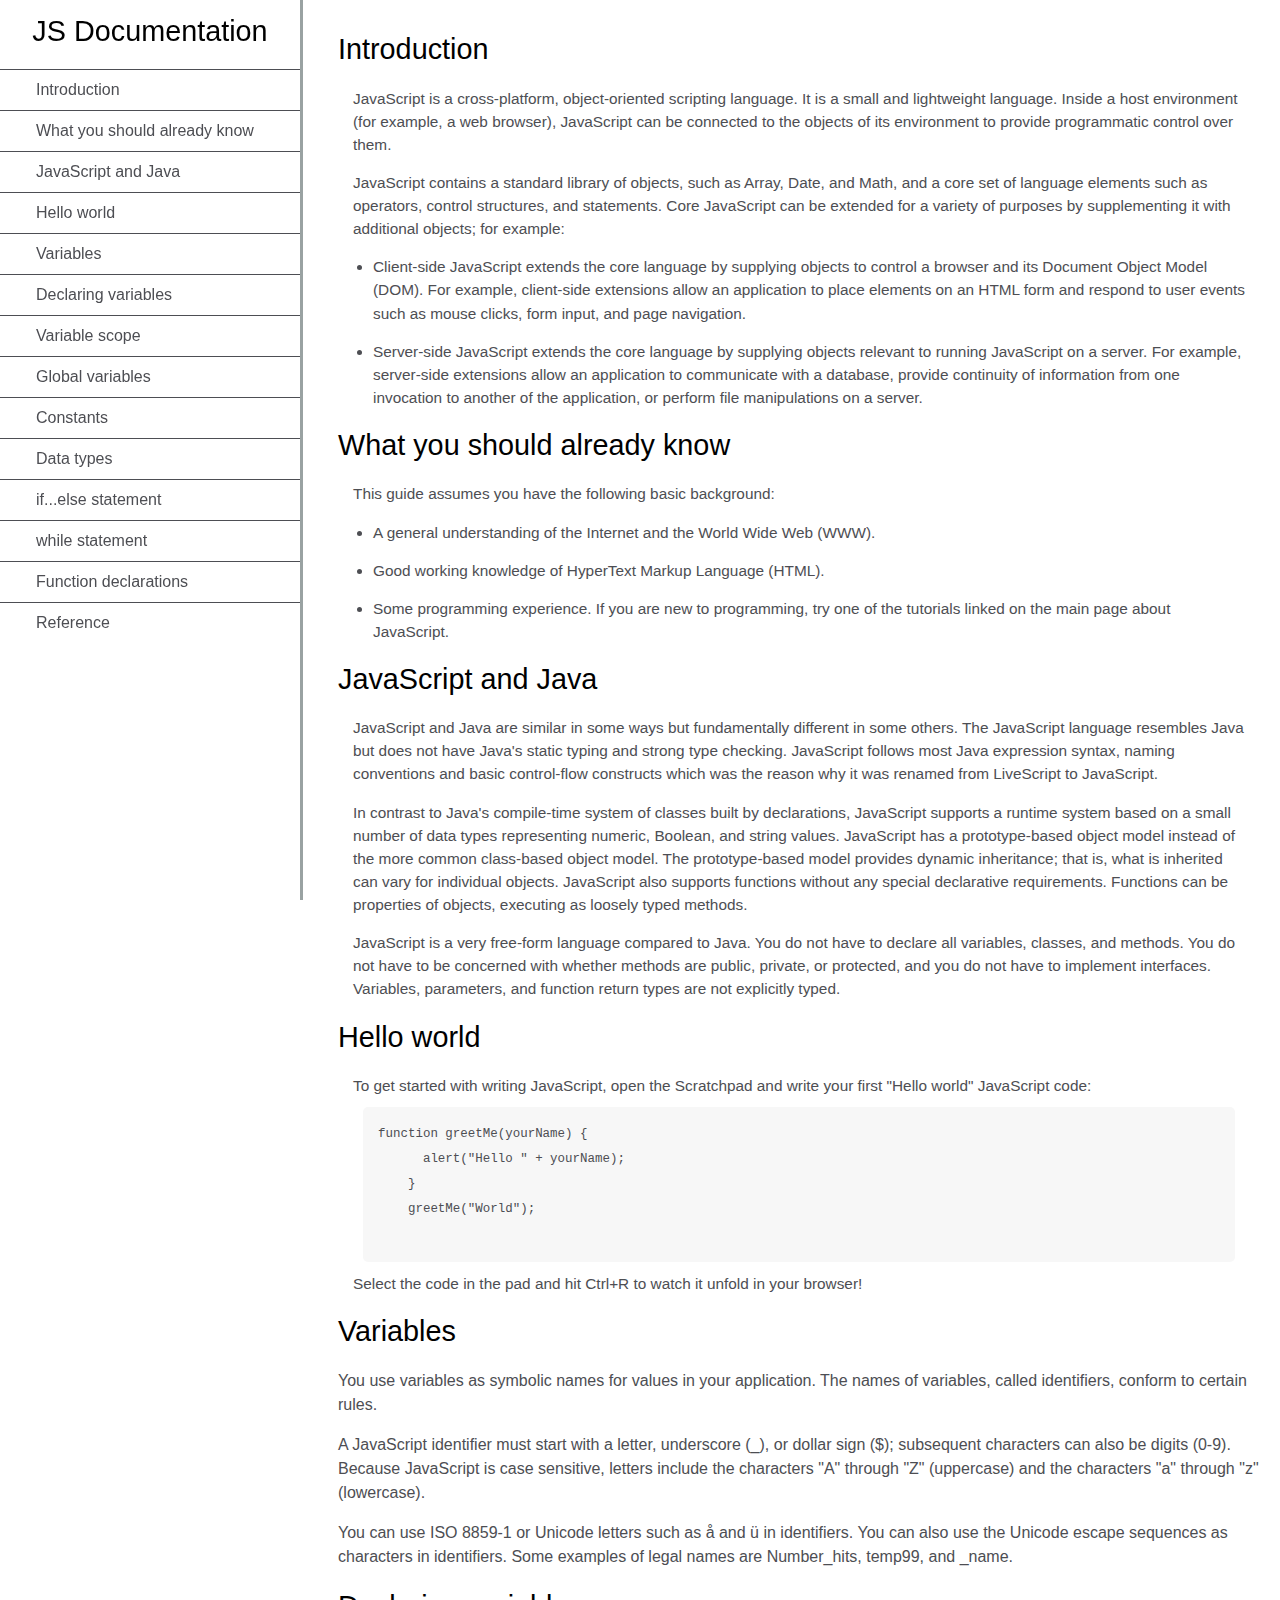
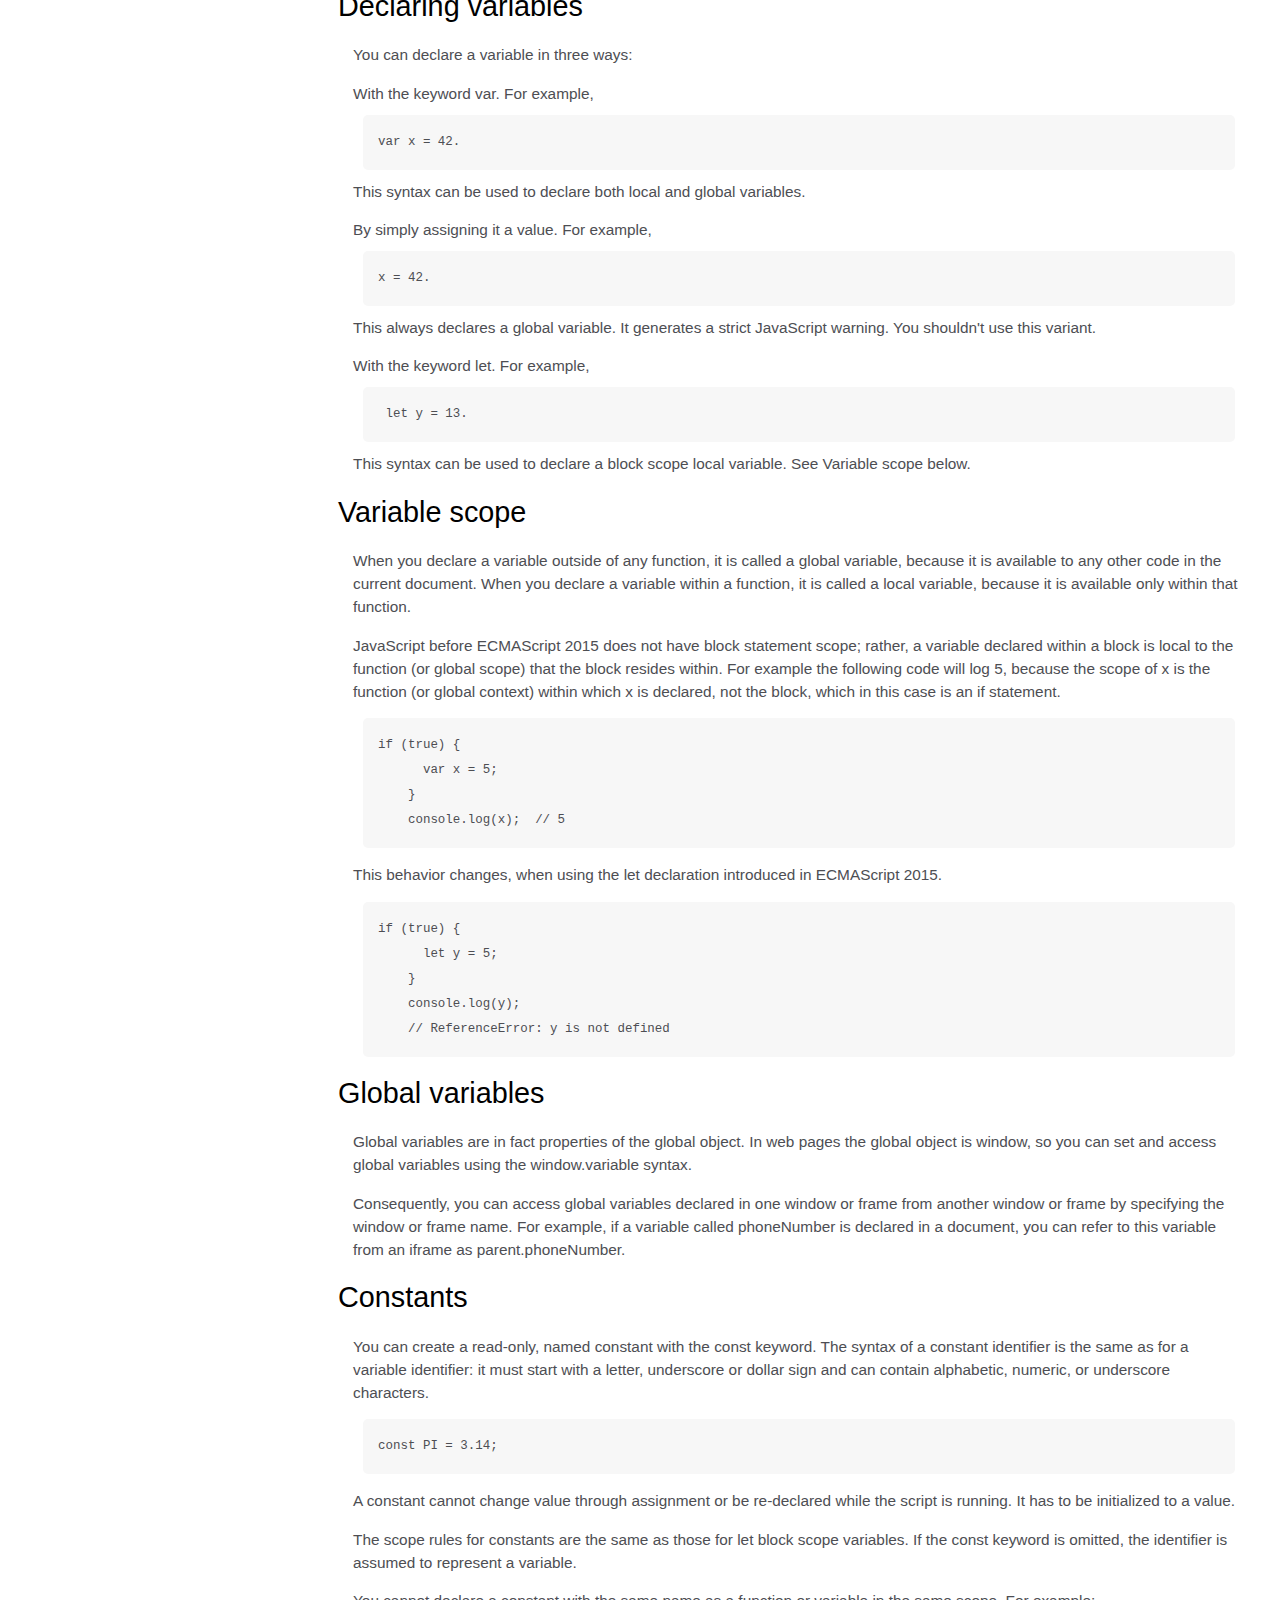
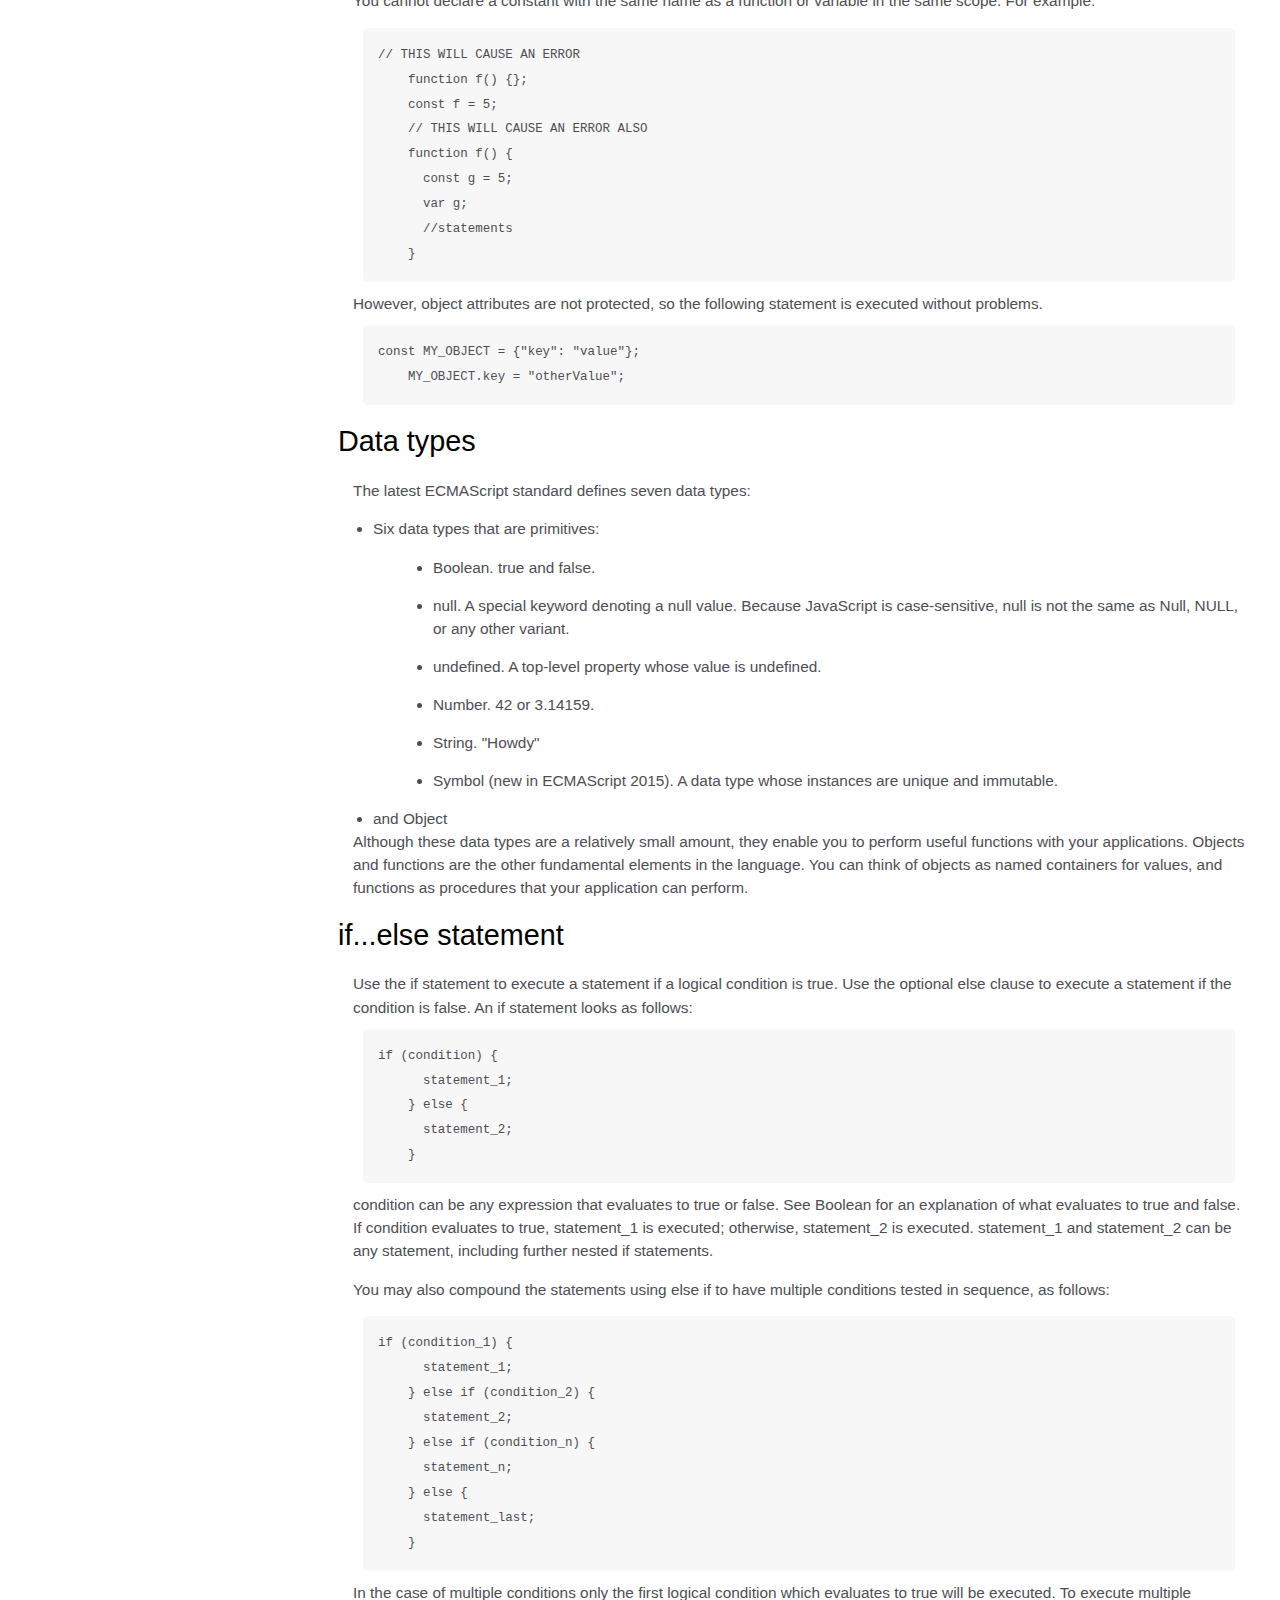
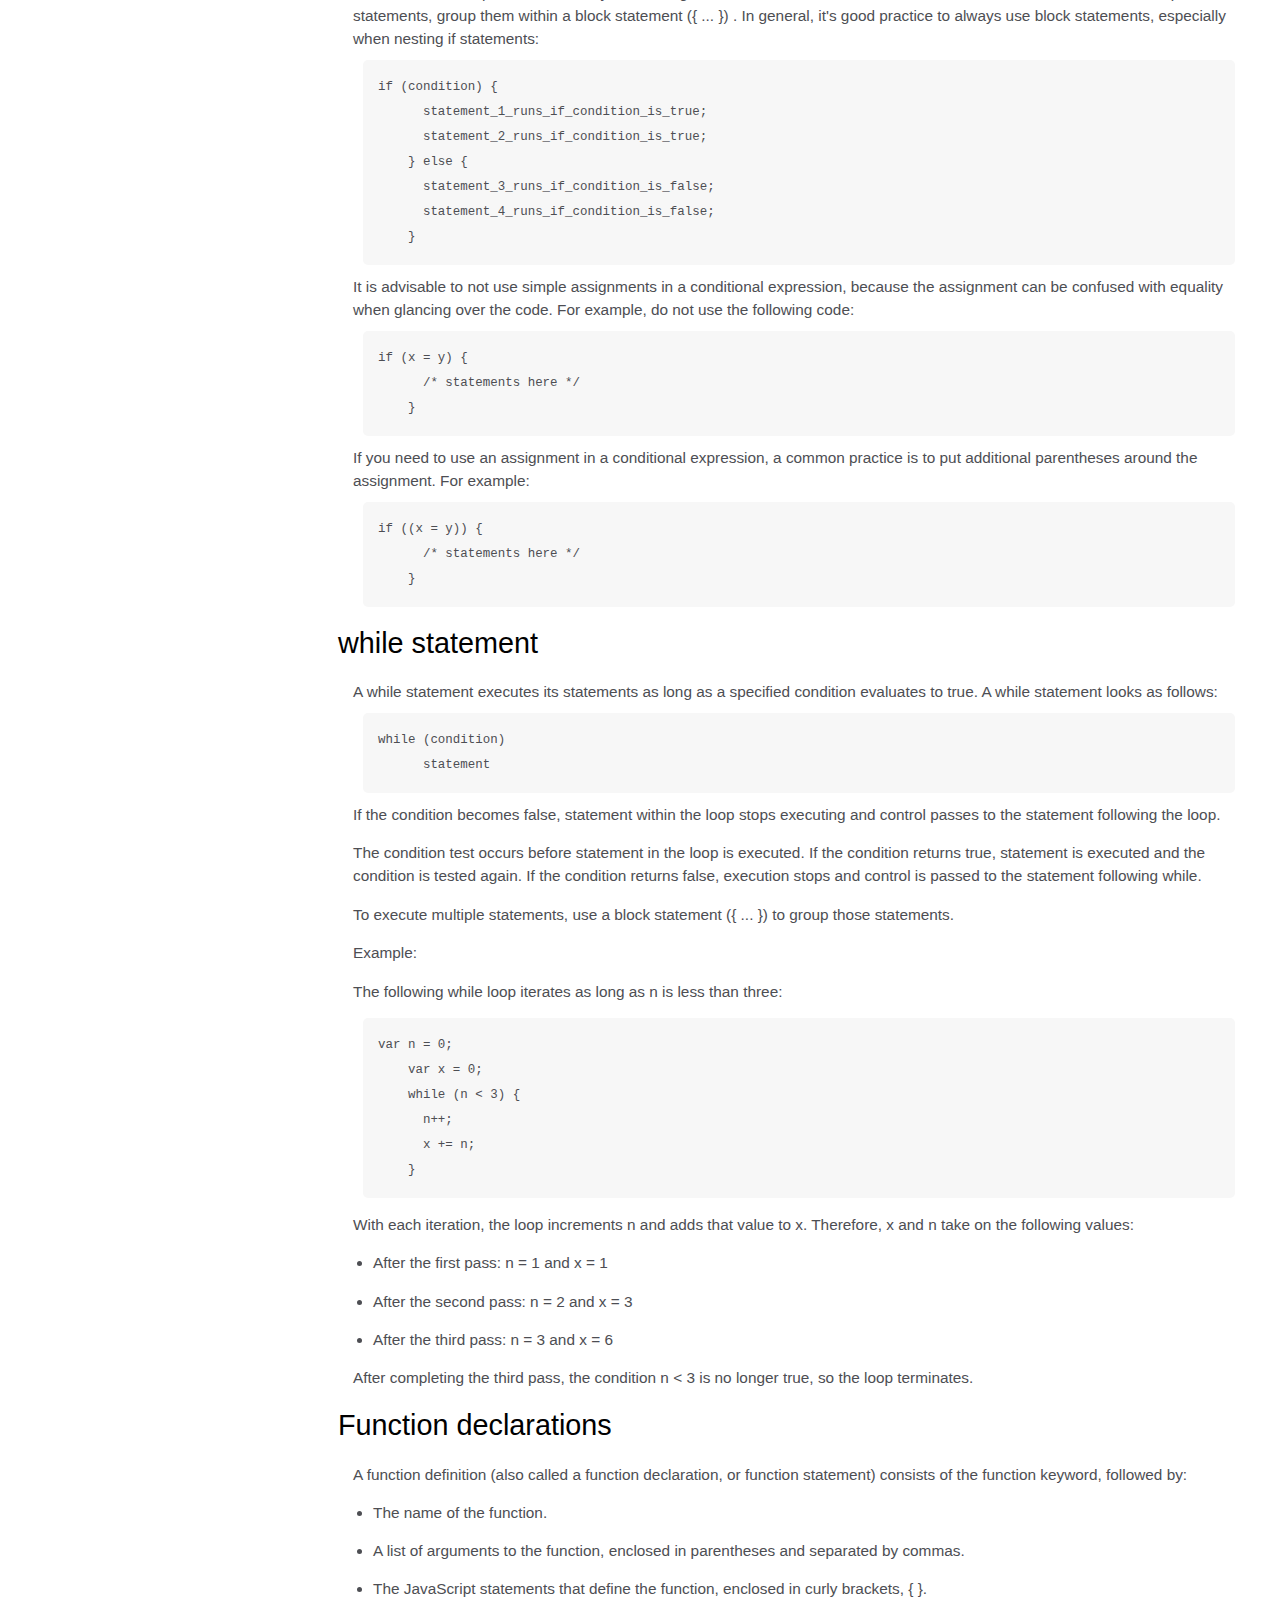
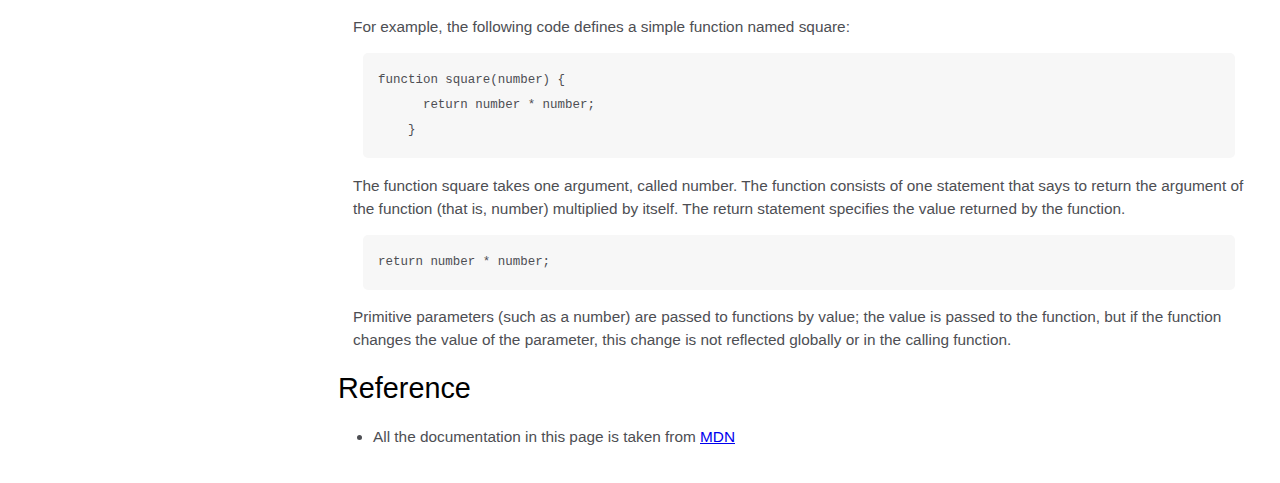
<file: index.html>
<!DOCTYPE html>
<html lang="en" dir="ltr">
  <head>
    <meta charset="utf-8">
    <title></title>
    <link rel="stylesheet" href="./css/master.css">
  </head>
  <body>
    <nav id="navbar">
      <header>JS Documentation</header>
      <ul>
        <a class="nav-link" href="#Introduction" rel="internal"><li>Introduction</li></a>
        <a class="nav-link" href="#What_you_should_already_know" rel="internal"><li>What you should already know</li></a>
        <a class="nav-link" href="#JavaScript_and_Java" rel="internal"><li>JavaScript and Java</li></a>
        <a class="nav-link" href="#Hello_world" rel="internal"><li>Hello world</li></a>
        <a class="nav-link" href="#Variables" rel="internal"><li>Variables</li></a>
        <a class="nav-link" href="#Declaring_variables" rel="internal"><li>Declaring variables</li></a>
        <a class="nav-link" href="#Variable_scope" rel="internal"><li>Variable scope</li></a>
        <a class="nav-link" href="#Global_variables" rel="internal"><li>Global variables</li></a>
        <a class="nav-link" href="#Constants" rel="internal"><li>Constants</li></a>
        <a class="nav-link" href="#Data_types" rel="internal"><li>Data types</li></a>
        <a class="nav-link" href="#if...else_statement" rel="internal"><li>if...else statement</li></a>
        <a class="nav-link" href="#while_statement" rel="internal"><li>while statement</li></a>
        <a class="nav-link" href="#Function_declarations" rel="internal"><li>Function declarations</li></a>
        <a class="nav-link" href="#Reference" rel="internal"><li>Reference</li></a>
      </ul>
    </nav>
    <main id="main-doc">
      <section class="main-section" id="Introduction">
        <header>Introduction</header>
        <article>
          <p>JavaScript is a cross-platform, object-oriented scripting language. It is a small and lightweight language. Inside a host environment (for example, a web browser), JavaScript can be connected to the objects of its environment to provide programmatic control over them.</p>

    <p>JavaScript contains a standard library of objects, such as Array, Date, and Math, and a core set of language elements such as operators, control structures, and statements. Core JavaScript can be extended for a variety of purposes by supplementing it with additional objects; for example:</p>

    <li>Client-side JavaScript extends the core language by supplying objects to control a browser and its Document Object Model (DOM). For example, client-side extensions allow an application to place elements on an HTML form and respond to user events such as mouse clicks, form input, and page navigation.</li>
    <li>Server-side JavaScript extends the core language by supplying objects relevant to running JavaScript on a server. For example, server-side extensions allow an application to communicate with a database, provide continuity of information from one invocation to another of the application, or perform file manipulations on a server.</li>
          </artice>
        </section>
      <section class="main-section" id="What_you_should_already_know">
        <header>What you should already know</header>
        <article>
          <p>This guide assumes you have the following basic background:</p>

          <li>A general understanding of the Internet and the World Wide Web (WWW).</li>
          <li>Good working knowledge of HyperText Markup Language (HTML).</li>
    <li>Some programming experience. If you are new to programming, try one of the tutorials linked on the main page about JavaScript.</li>
          </artice>
        </section>
      <section class="main-section" id="JavaScript_and_Java">
        <header>JavaScript and Java</header>
        <article>
        <p>JavaScript and Java are similar in some ways but fundamentally different in some others. The JavaScript language resembles Java but does not have Java's static typing and strong type checking. JavaScript follows most Java expression syntax, naming conventions and basic control-flow constructs which was the reason why it was renamed from LiveScript to JavaScript.</p>

    <p>In contrast to Java's compile-time system of classes built by declarations, JavaScript supports a runtime system based on a small number of data types representing numeric, Boolean, and string values. JavaScript has a prototype-based object model instead of the more common class-based object model. The prototype-based model provides dynamic inheritance; that is, what is inherited can vary for individual objects. JavaScript also supports functions without any special declarative requirements. Functions can be properties of objects, executing as loosely typed methods.</p>
    <p>JavaScript is a very free-form language compared to Java. You do not have to declare all variables, classes, and methods. You do not have to be concerned with whether methods are public, private, or protected, and you do not have to implement interfaces. Variables, parameters, and function return types are not explicitly typed.</p>
        </article>
        </section>
      <section class="main-section" id="Hello_world">
        <header>Hello world</header>
        <article>
    To get started with writing JavaScript, open the Scratchpad and write your first "Hello world" JavaScript code:
    <code>function greetMe(yourName) {
      alert("Hello " + yourName);
    }
    greetMe("World");
    </code>

    Select the code in the pad and hit Ctrl+R to watch it unfold in your browser!
        </article>
        </section>
      <section class="main-section" id="Variables">
        <header>Variables</header>
        <p>
    You use variables as symbolic names for values in your application. The names of variables, called identifiers, conform to certain rules.
        </p>
        <p>
    A JavaScript identifier must start with a letter, underscore (_), or dollar sign ($); subsequent characters can also be digits (0-9). Because JavaScript is case sensitive, letters include the characters "A" through "Z" (uppercase) and the characters "a" through "z" (lowercase).
        </p>
        <p>
    You can use ISO 8859-1 or Unicode letters such as å and ü in identifiers. You can also use the Unicode escape sequences as characters in identifiers.

    Some examples of legal names are Number_hits, temp99, and _name.
        </p>

        </section>
      <section class="main-section" id="Declaring_variables">
        <header>Declaring variables</header>
        <article>
    You can declare a variable in three ways:
          <p>
          With the keyword var. For example, <code>var x = 42.</code> This syntax can be used to declare both local and global variables.
          </p>
          <p>
            By simply assigning it a value. For example, <code>x = 42.</code> This always declares a global variable. It generates a strict JavaScript warning. You shouldn't use this variant.
          </p>
          <p>
            With the keyword let. For example,<code> let y = 13.</code> This syntax can be used to declare a block scope local variable. See Variable scope below.
          </p>
        </article>
        </section>
      <section class="main-section" id="Variable_scope">
        <header>Variable scope</header>
        <article>
         <p> When you declare a variable outside of any function, it is called a global variable, because it is available to any other code in the current document. When you declare a variable within a function, it is called a local variable, because it is available only within that function.</p>

    <p>JavaScript before ECMAScript 2015 does not have block statement scope; rather, a variable declared within a block is local to the function (or global scope) that the block resides within. For example the following code will log 5, because the scope of x is the function (or global context) within which x is declared, not the block, which in this case is an if statement.</p>
    <code>if (true) {
      var x = 5;
    }
    console.log(x);  // 5</code>
          <p>This behavior changes, when using the let declaration introduced in ECMAScript 2015.</p>

    <code>if (true) {
      let y = 5;
    }
    console.log(y);
    // ReferenceError: y is not defined</code>
        </article>
        </section>
      <section class="main-section" id="Global_variables">
        <header>Global variables</header>
        <article>
    <p>Global variables are in fact properties of the global object. In web pages the global object is window, so you can set and access global variables using the window.variable syntax.</p>

    <p>Consequently, you can access global variables declared in one window or frame from another window or frame by specifying the window or frame name. For example, if a variable called phoneNumber is declared in a document, you can refer to this variable from an iframe as parent.phoneNumber.</p>
        </article>
        </section>
      <section class="main-section" id="Constants">
        <header>Constants</header>
        <article>
    <p>You can create a read-only, named constant with the const keyword. The syntax of a constant identifier is the same as for a variable identifier: it must start with a letter, underscore or dollar sign and can contain alphabetic, numeric, or underscore characters.</p>

          <code>const PI = 3.14;</code>
    <p>A constant cannot change value through assignment or be re-declared while the script is running. It has to be initialized to a value.</p>

    <p>The scope rules for constants are the same as those for let block scope variables. If the const keyword is omitted, the identifier is assumed to represent a variable.</p>

    <p>You cannot declare a constant with the same name as a function or variable in the same scope. For example:</p>

    <code>// THIS WILL CAUSE AN ERROR
    function f() {};
    const f = 5;
    // THIS WILL CAUSE AN ERROR ALSO
    function f() {
      const g = 5;
      var g;
      //statements
    }</code>
    However, object attributes are not protected, so the following statement is executed without problems.
    <code>const MY_OBJECT = {"key": "value"};
    MY_OBJECT.key = "otherValue";</code>
        </article>
        </section>
      <section class="main-section" id="Data_types">
        <header>Data types</header>
        <article>
          <p>The latest ECMAScript standard defines seven data types:</p>
          <li><p>Six data types that are primitives:</p>
    <ul>
      <li>Boolean. true and false.</li>
    <li>null. A special keyword denoting a null value. Because JavaScript is case-sensitive, null is not the same as Null, NULL, or any other variant.</li>
      <li>undefined. A top-level property whose value is undefined.</li>
    <li>Number. 42 or 3.14159.</li>
      <li>String. "Howdy"</li>
            <li>Symbol (new in ECMAScript 2015). A data type whose instances are unique and immutable.</li></ul>
          <li>and Object</li>
    Although these data types are a relatively small amount, they enable you to perform useful functions with your applications. Objects and functions are the other fundamental elements in the language. You can think of objects as named containers for values, and functions as procedures that your application can perform.
        </article>
        </section>
      <section class="main-section" id="if...else_statement">
        <header>if...else statement</header>
        <article>
    Use the if statement to execute a statement if a logical condition is true. Use the optional else clause to execute a statement if the condition is false. An if statement looks as follows:

    <code>if (condition) {
      statement_1;
    } else {
      statement_2;
    }</code>
    condition can be any expression that evaluates to true or false. See Boolean for an explanation of what evaluates to true and false. If condition evaluates to true, statement_1 is executed; otherwise, statement_2 is executed. statement_1 and statement_2 can be any statement, including further nested if statements.
    <p>
    You may also compound the statements using else if to have multiple conditions tested in sequence, as follows:
          </p>
    <code>if (condition_1) {
      statement_1;
    } else if (condition_2) {
      statement_2;
    } else if (condition_n) {
      statement_n;
    } else {
      statement_last;
    } </code>
    In the case of multiple conditions only the first logical condition which evaluates to true will be executed. To execute multiple statements, group them within a block statement ({ ... }) . In general, it's good practice to always use block statements, especially when nesting if statements:

    <code>if (condition) {
      statement_1_runs_if_condition_is_true;
      statement_2_runs_if_condition_is_true;
    } else {
      statement_3_runs_if_condition_is_false;
      statement_4_runs_if_condition_is_false;
    }</code>
    It is advisable to not use simple assignments in a conditional expression, because the assignment can be confused with equality when glancing over the code. For example, do not use the following code:
    <code>if (x = y) {
      /* statements here */
    }</code>
    If you need to use an assignment in a conditional expression, a common practice is to put additional parentheses around the assignment. For example:

    <code>if ((x = y)) {
      /* statements here */
    }</code>
        </article>
        </section>
      <section class="main-section" id="while_statement">
        <header>while statement</header>
        <article>
    A while statement executes its statements as long as a specified condition evaluates to true. A while statement looks as follows:

    <code>while (condition)
      statement</code>
    If the condition becomes false, statement within the loop stops executing and control passes to the statement following the loop.

    <p>The condition test occurs before statement in the loop is executed. If the condition returns true, statement is executed and the condition is tested again. If the condition returns false, execution stops and control is passed to the statement following while.</p>

          <p>To execute multiple statements, use a block statement ({ ... }) to group those statements.</p>

    Example:

          <p>The following while loop iterates as long as n is less than three:</p>

    <code>var n = 0;
    var x = 0;
    while (n < 3) {
      n++;
      x += n;
    }</code>
    <p>With each iteration, the loop increments n and adds that value to x. Therefore, x and n take on the following values:</p>

    <li>After the first pass: n = 1 and x = 1</li>
    <li>After the second pass: n = 2 and x = 3</li>
    <li>After the third pass: n = 3 and x = 6</li>
     <p>After completing the third pass, the condition n &lt 3 is no longer true, so the loop terminates.</p>
        </article>
        </section>
      <section class="main-section" id="Function_declarations">
        <header>Function declarations</header>
        <article>
    A function definition (also called a function declaration, or function statement) consists of the function keyword, followed by:

          <li>The name of the function.</li>
          <li>A list of arguments to the function, enclosed in parentheses and separated by commas.</li>
          <li>The JavaScript statements that define the function, enclosed in curly brackets, { }.</li>
          <p>For example, the following code defines a simple function named square:</P>

    <code>function square(number) {
      return number * number;
    }</code>
    <p>The function square takes one argument, called number. The function consists of one statement that says to return the argument of the function (that is, number) multiplied by itself. The return statement specifies the value returned by the function.
        </p>
        <code>return number * number;</code>
    <p>Primitive parameters (such as a number) are passed to functions by value; the value is passed to the function, but if the function changes the value of the parameter, this change is not reflected globally or in the calling function.</p>
        </article>
        </section>
      <section class="main-section" id="Reference">
        <header>Reference</header>
        <article>
          <li>All the documentation in this page is taken from <a href="https://developer.mozilla.org/en-US/docs/Web/JavaScript/Guide" target="_blank">MDN</a>
        </article>
        </section>
    </main>

  </body>
</html>
</file>
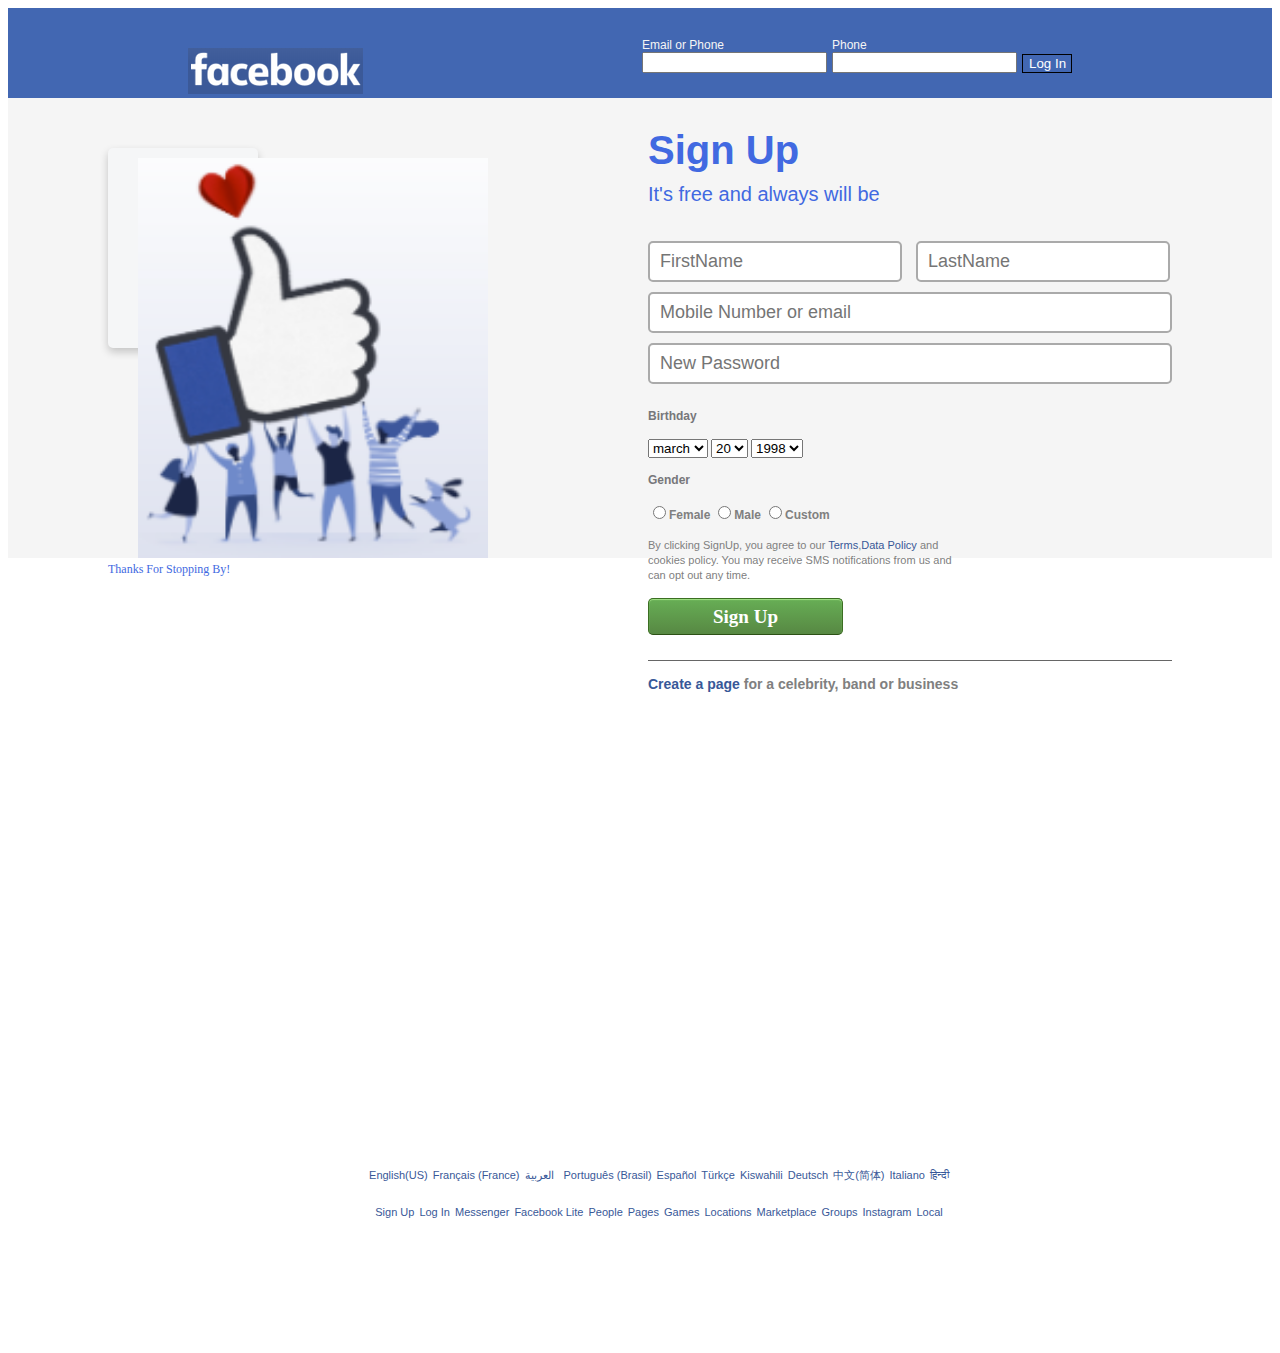
<file: week1_optional/facebook/index.html>
<!DOCTYPE html>
<html>
    <head>
        <link rel="stylesheet" href="index.css"/>
    </head>

    <body>
        <div class="maincontainer">
           <nav class="top-nav">
                <div class="credentials">
                     <div class="email">
                        <label>Email or Phone</label><br>
                        <input type="text"/>
                     </div>
                    
                     <div class="phone">
                       <label>Phone</label><br>
                       <input type="text">
                      </div>

                      <div class="loginbutton">
                      <input id="login" type="submit" value="Log In"/>
                      </div>

                </div>
                    
                    
                    

                <div class="logo">
                    <img src="logo.png" alt="Facebook"/>
                </div>

                </nav>

                <div class="logins">
                   
                   <div class="block">
                      <img width="350" height="400" src="ff1.jpg"/>
                    </div>
                    <div>Thanks For Stopping By!</div>
            </div>
               
           
        <div class="form">
            <header style="font-size: 40px">Sign Up</header>
            <p style="font-size: 20px;margin-top:10px;">It's free and always will be</p>
                <br>
                    
            <div class="account">
                <form>
                    <div class="names">
                        <input id="firstname"  class="inputfield" type="text" placeholder="FirstName"/>
                        <input id="lastname" type="text" placeholder="LastName"/>      
                    </div>
                        <input type="text" placeholder="Mobile Number or email"/>  
                        <input type="text" placeholder="New Password"/>  <br>

                        <label>Birthday</label><br>
                        <br>
                        <select name="month" style="align-items: center;">
                            <option value="Dec">Dec</option>
                            <option value="Jan">Jan</option>
                            <option value="Feb">Feb</option>
                            <option value="march" selected>march</option>
                            </select>      
                        <select name="day">
                            <option value="17">17</option>
                            <option value="18">18</option>
                            <option value="19">19</option>
                            <option value="20" selected>20</option>
                        </select>
                        <select name="year">
                            <option value="1995">1995</option>
                            <option value="1996">1996</option>
                            <option value="1997">1997</option>
                            <option value="1998" selected>1998</option>
                        </select>  <br>
                        <br>
                        <label>Gender</label>
                        <br>
                        <br>
                        <div class="gender">
                        <input type="radio" name="gender" value="Female"><label style="color:gray">Female</label></input>
                        
                        <input type="radio" name="gender" value="Male"><label style="color:gray">Male</label></input>
                        <input type="radio" name="gender" value="Custom"><label style="color:gray">Custom</label></input>
                        </div>
                        <br>
                        <span style="color: gray; font-size: 11px;" class="clickingsignup">By clicking SignUp, you agree to our <a href="#">Terms</a>,<a href="#">Data Policy</a> and </span><br>
                        <span style="color: gray; font-size: 11px;" class="clickingsignup">cookies policy. You may receive SMS notifications from us and</span><br>
                        <span style="color: gray; font-size: 11px;" class="clickingsignup">can opt out any time.</span>
                        <br>
                        <br>
                        <button id="signup">Sign Up</button>
                        <br>
                       </form>
                       </div>
                       <br>
                        
                       <div class="aftersignup">
                       <span  style="font-weight: bold; font-size: 14px;"><a href="#">Create a page</a> <span style="color: gray; font-size: 14px;">for a celebrity, band or business</span></span>
                       </div>
                </div>
                

        </div>

        <footer class="foot">
            <div class="langs">
            <ul >
                    <li><a href="#">English(US)</a></li>
                <li><a href="#">Français (France)</a></li>
                <li><a href="#">العربية</a></li>
                <li></li>
                <li><a href="#">Português (Brasil)</a></li>
                <li><a href="#">Español</a></li>
                <li><a href="#">Türkçe</a></li>
                <li><a href="#">Kiswahili</a></li>
                <li><a href="#">Deutsch</a></li>
                <li><a href="#">中文(简体)</a></li>
                <li><a href="#">Italiano</a></li>
                <li><a href="#">हिन्दी</a></li>
                
                </ul>
                </div>
                <div class="signups"> 
                    <ul>
                            <li><a href="#" title="Sign Up for Facebook">Sign Up</a></li>
                            <li><a href="#" title="Log into Facebook">Log In</a></li>
                            <li><a href="#" title="Check out Messenger.">Messenger</a></li>
                            <li><a href="#" title="Facebook Lite for Android.">Facebook Lite</a></li>
                            <li><a href="#" title="Browse our people directory.">People</a></li>
                            <li><a href="#" title="Browse our pages directory.">Pages</a></li>
                            <li><a href="#" title="Check out Facebook games.">Games</a></li>
                            <li><a href="#" title="Browse our places directory.">Locations</a></li>
                            <li><a href="#" title="Browse our marketplace product directory.">Marketplace</a></li>
                            <li><a href="#" title="Browse our Groups directory.">Groups</a></li>
                            <li><a href="#" title="Check out Instagram" target="_blank" rel="noopener nofollow" data-lynx-mode="asynclazy">Instagram</a></li>
                            <li><a href="#" title="Browse our Local Lists directory.">Local</a></li>
                        </ul>
                    </div>
        </footer>
    </body>
</html>
</file>
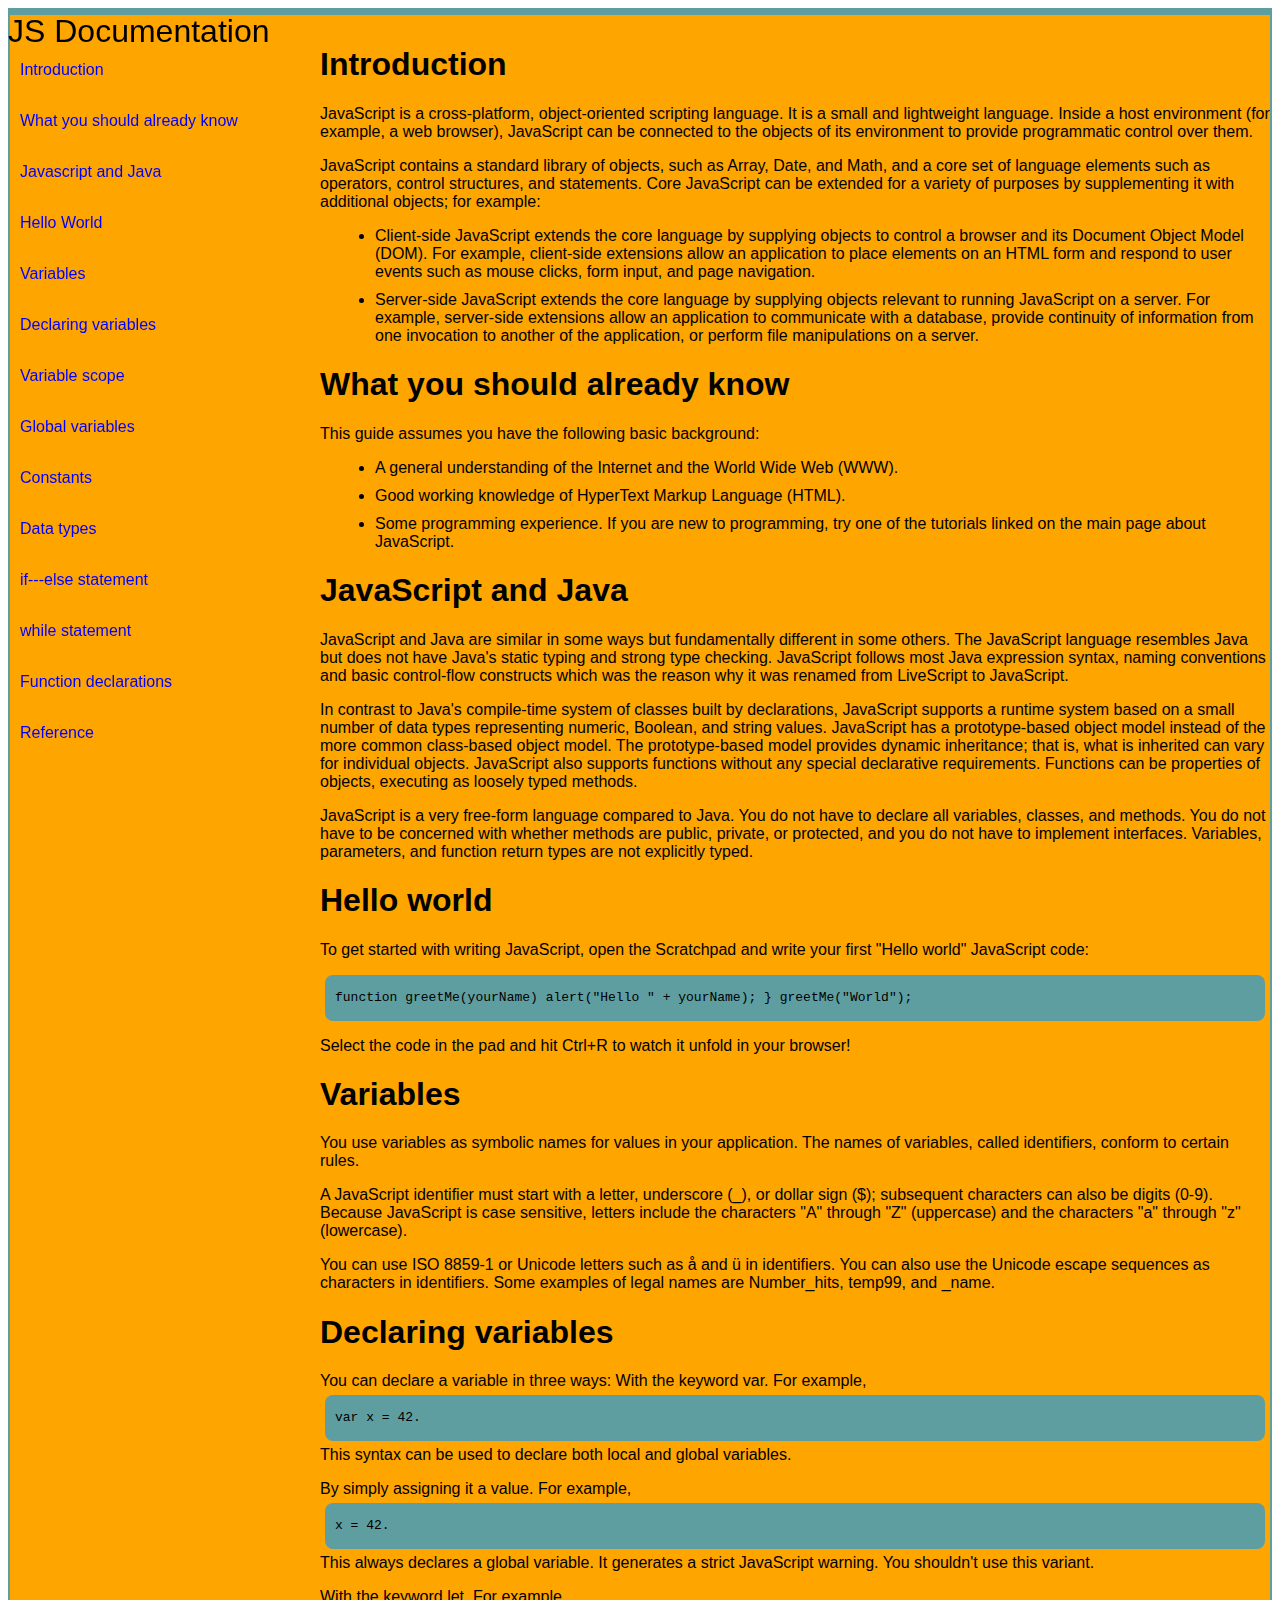
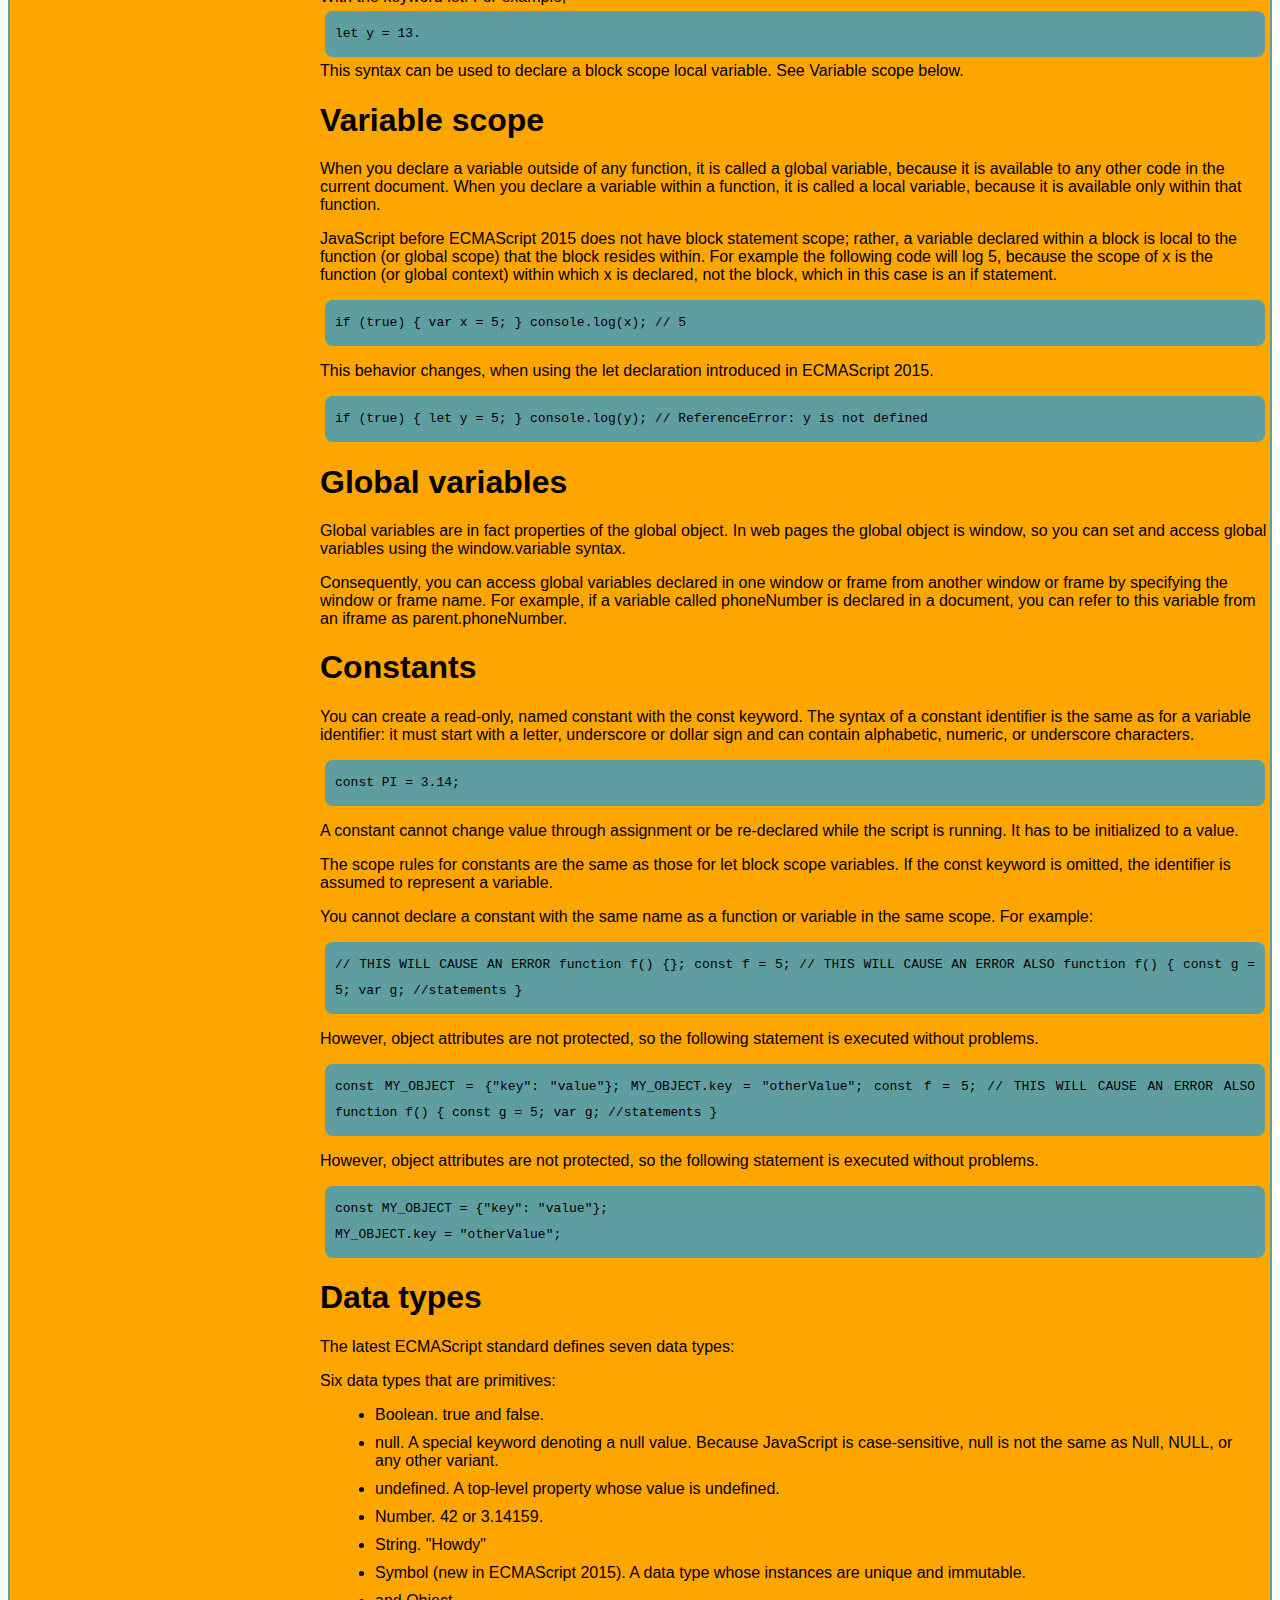
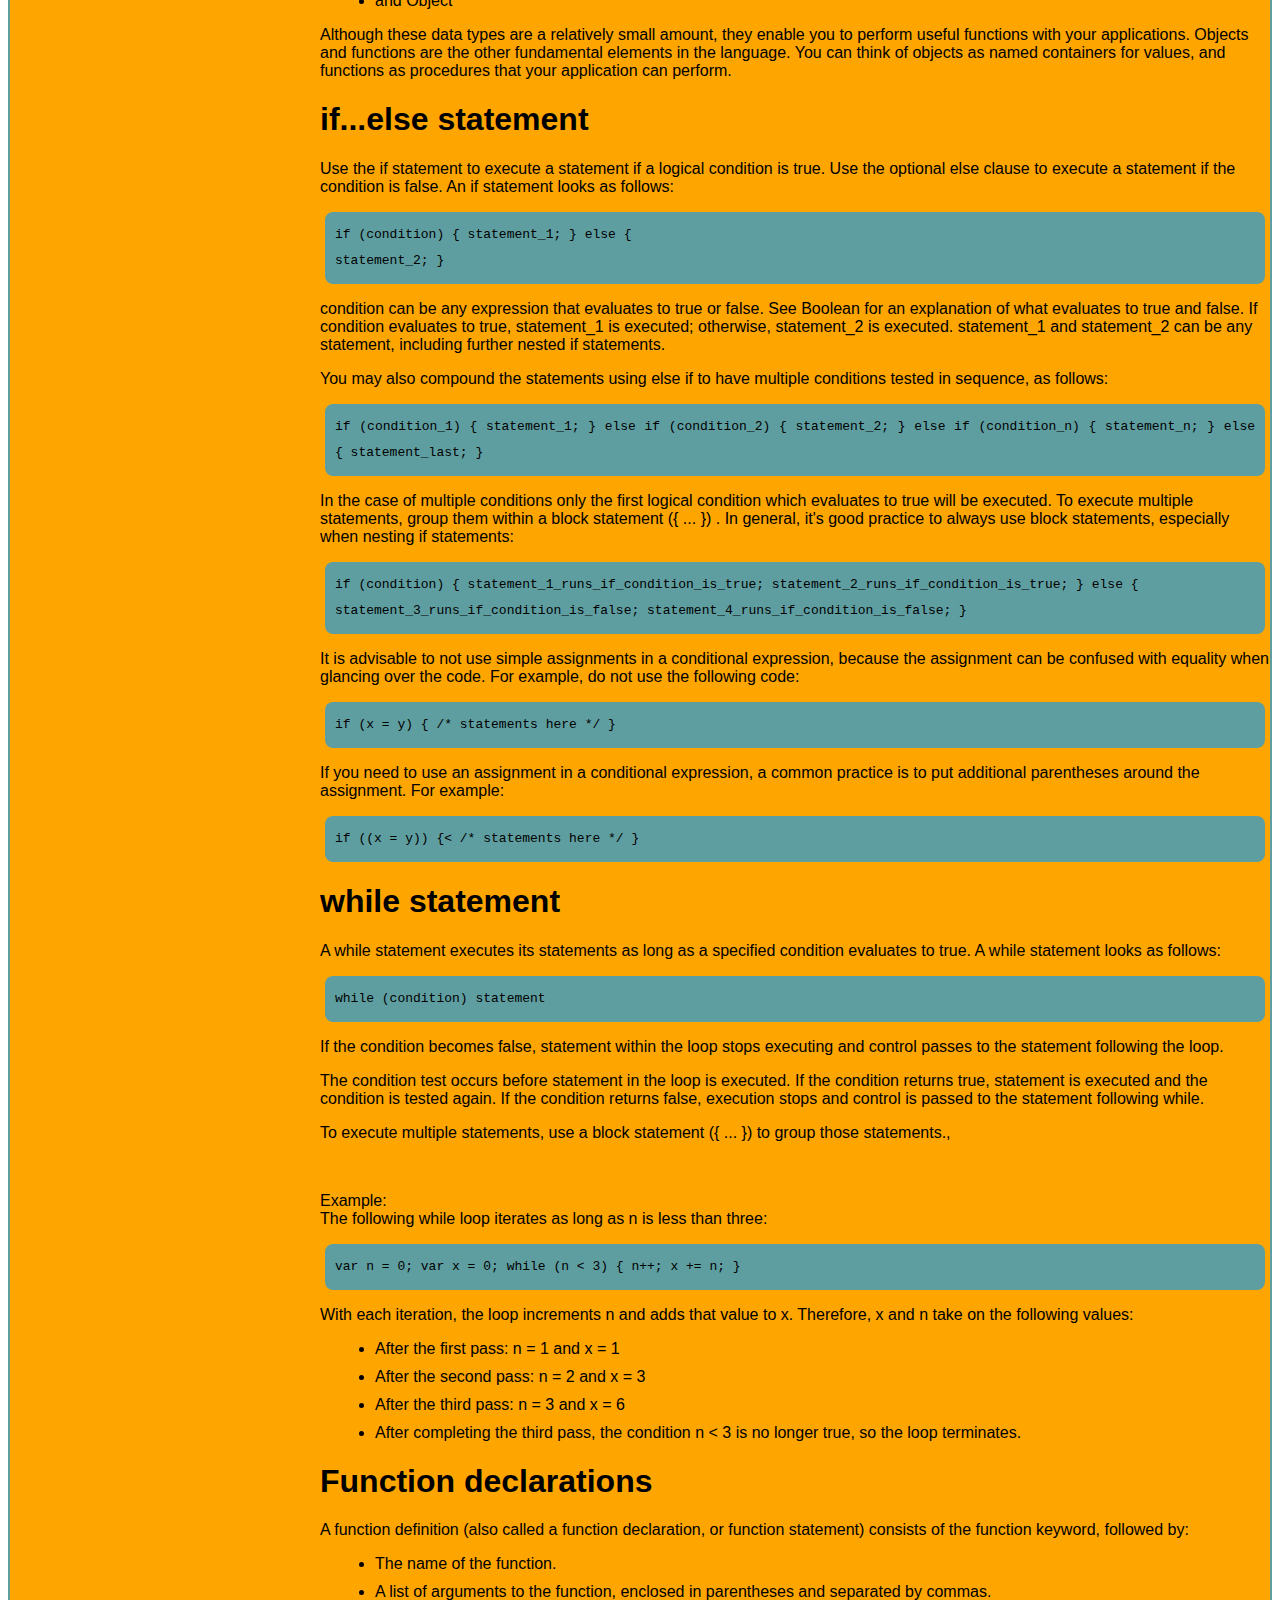
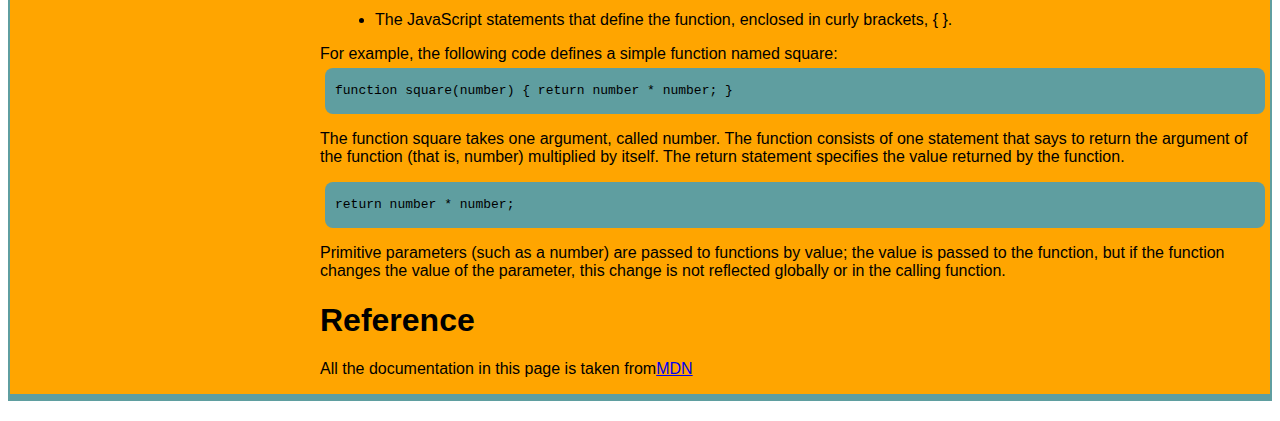
<file: Technical Document.html>
<!--DOCTYPE.html-->
<html>
    <head>

<style>
#main-doc{
    margin:0;
    font-family:"open sans",Arial,sans serif;
    position: relative;
    margin-left: 20px;
    padding-top: 5px;
    padding-bottom: 5px;
    grid-template-columns: auto auto;
    display: grid;
   background-color: cadetblue;;
    margin-left: 0%;
    margin-bottom: 20px;
    

   
} 
#main-body{
    padding-top: 10px;
    padding-left: 310px;
    border:2px solid cadetblue;
    background-color:orange;
   
}
#navbar ul ol{
  padding-left: 2px;
  padding-top: 15px;
  display:block;
  color:blue;

}

li {
  margin: 10px 15px;
}
header{
    
    font-family: 'Franklin Gothic Medium', 'Arial Narrow', Arial, "sans-serif";
    font-size:xx-large;
    position: relative;
    color:black;    
}
code {
  text-align: justify;
  position: relative;
  line-height: 2;
  word-wrap: none;
  background-color: cadetblue;
  padding: 10px;
  display: block;
  margin: 5px;
  border-radius: 8px;
}
@media only screen and (max-width: 400px) {
  #main-doc {
    margin-left: -10px;
    border:1px solid grey;
  

  }
}

  #navbar ul {
    padding-right: 30px;
    height: 207px;
    position:fixed;
}

#navbar a {
  color: black;
  text-decoration: none;
  cursor: pointer;
}

@media screen and (max-height: 500px){
    #navbar{
    padding-top:15px;
    padding-right: 15px;
    width:400px;
    display:block;
    z-index: auto;
    font-size:18px;
    border:1px solid black;
    position: fixed;
    top: 0;
    padding: 0;
    margin: 0;
    width: 100%;
    max-height: 275px;
    z-index: 1;
    border-bottom: 2px solid;
  
    text-align: left;
    font-size: 20px;



}  

}
#nav_link{
  padding: 10px 10px 10px 10px;
  font-size: 16px;
  color:grey;
  text-decoration: none;
  margin-top: 5px;
} 
nav header{
  position:fixed;
}

</style>
</head>

<body>
    <div  id="main-doc" >
            <div  id="navbar">
                    <nav>
                            <header>JS Documentation</header></br>
                   
                            <ul id="nav_link">
                                <a href="#Introduction" rel="internal"><ol>Introduction</ol></a></br>
                                <a href="#What_you_should_already_know" rel="internal"><ol>What you should already know</ol></a></br>
                                <a href="#Javascript_and_Java"rel="internal"><ol>Javascript and Java</ol></a></br>
                                <a href="#Hello_World" rel="internal"><ol>Hello World</ol></a></br>
                                <a href="#Variables" rel="internal"><ol>Variables</ol></a></br>
                                <a href="#Declaring_variables" rel="internal"><ol>Declaring variables</ol></a></br>
                                <a href="#Variable_scope" rel="internal"><ol>Variable scope</ol></a></br>
                                <a href="#Global_variables" rel="internal"><ol>Global variables</ol></a></br>
                                <a href="#Constants" rel="internal"><ol>Constants</ol></a></br>
                                <a href="#Data_types" rel="internal"><ol>Data types</ol></a></br>
                                <a href="#if---else_statement" rel="internal"><ol>if---else statement</ol></a></br>
                                <a href="#while_statement" rel="internal"><ol>while statement</ol></a></br>
                                <a href="#Function_declarations" rel="internal"><ol>Function declarations</ol></a></br>
                                <a href="#Reference" rel="internal"><ol>Reference</ol></a>
                                
                            </ul>
                        
                    </nav>
                

                </div>
                
    <div id="main-body">
            <section class="main-section" id="Introduction">
                    <h1>Introduction</h1>
                    <p>JavaScript is a cross-platform, object-oriented scripting language. It is a small and lightweight language. Inside a host environment (for example, a web browser), JavaScript can be connected to the objects of its environment to provide programmatic control over them.</p>
                    
                    <p>JavaScript contains a standard library of objects, such as Array, Date, and Math, and a core set of language elements such as operators, control structures, and statements. Core JavaScript can be extended for a variety of purposes by supplementing it with additional objects; for example:</p>
                    
                    <p>
                        <ul>
                    <li>Client-side JavaScript extends the core language by supplying objects to control a browser and its Document Object Model (DOM). For example, client-side extensions allow an application to place elements on an HTML form and respond to user events such as mouse clicks, form input, and page navigation.</li>
                    <li>Server-side JavaScript extends the core language by supplying objects relevant to running JavaScript on a server. For example, server-side extensions allow an application to communicate with a database, provide continuity of information from one invocation to another of the application, or perform file manipulations on a server.</li></p>
                    </ul>
                    
                    <h1> What you should already know</h1>
                    
                    <p>This guide assumes you have the following basic background:</p>
                    
                    <p>
                        <ul>
                    <li>A general understanding of the Internet and the World Wide Web (WWW).</li>
                    <li>Good working knowledge of HyperText Markup Language (HTML).</li>
                    <li>Some programming experience. If you are new to programming, try one of the tutorials linked on the main page about JavaScript.</li>
                    </ul>
                    <h1>JavaScript and Java</h1>
                    
                    JavaScript and Java are similar in some ways but fundamentally different in some others. The JavaScript language resembles Java but does not have Java's static typing and strong type checking. JavaScript follows most Java expression syntax, naming conventions and basic control-flow constructs which was the reason why it was renamed from LiveScript to JavaScript.</p>
                    <p>
                        In contrast to Java's compile-time system of classes built by declarations, JavaScript supports a runtime system based on a small number of data types representing numeric, Boolean, and string values. JavaScript has a prototype-based object model instead of the more common class-based object model. The prototype-based model provides dynamic inheritance; that is, what is inherited can vary for individual objects. JavaScript also supports functions without any special declarative requirements. Functions can be properties of objects, executing as loosely typed methods.
                    </p>
                        <p>JavaScript is a very free-form language compared to Java. You do not have to declare all variables, classes, and methods. You do not have to be concerned with whether methods are public, private, or protected, and you do not have to implement interfaces. Variables, parameters, and function return types are not explicitly typed.
                    </p>
                    <h1>Hello world</h1>
                    <p>To get started with writing JavaScript, open the Scratchpad and write your first "Hello world" JavaScript code:</p>
                    
                    
                    <code>
                        function greetMe(yourName)
                          alert("Hello " + yourName);
                        }
                        greetMe("World");
                    </code> 
                    
                    
                    <p>Select the code in the pad and hit Ctrl+R to watch it unfold in your browser!</p>
                    <h1>Variables</h1>
                    
                    <p>You use variables as symbolic names for values in your application. The names of variables, called identifiers, conform to certain rules.</p>
                    
                    <p>A JavaScript identifier must start with a letter, underscore (_), or dollar sign ($); subsequent characters can also be digits (0-9). Because JavaScript is case sensitive, letters include the characters "A" through "Z" (uppercase) and the characters "a" through "z" (lowercase).</p>
                    
                    <p>You can use ISO 8859-1 or Unicode letters such as å and ü in identifiers. You can also use the Unicode escape sequences as characters in identifiers. Some examples of legal names are Number_hits, temp99, and _name.</p>
                    </section>
                    
                    <section class="main-section" id="Declaring_variables">
                    <h1>Declaring variables</h1>
                    <p>You can declare a variable in three ways:
                    With the keyword var. For example,</br>
                    <code>var x = 42.</code>
                    This syntax can be used to declare both local and global variables.</p>
                    
                    <p>By simply assigning it a value. For example,</br>
                    <code>x = 42.</code>
                    This always declares a global variable. It generates a strict JavaScript warning. You shouldn't use this variant.
                    </p>
                    <p>
                    With the keyword let. For example,</br>
                    <code>let y = 13.</code>
                    This syntax can be used to declare a block scope local variable. See Variable scope below.
                    </p>
                    <h1>Variable scope</h1>
                    <p>When you declare a variable outside of any function, it is called a global variable, because it is available to any other code in the current document. When you declare a variable within a function, it is called a local variable, because it is available only within that function.</p>
                    
                    <p>JavaScript before ECMAScript 2015 does not have block statement scope; rather, a variable declared within a block is local to the function (or global scope) that the block resides within. For example the following code will log 5, because the scope of x is the function (or global context) within which x is declared, not the block, which in this case is an if statement.</p>
                    
                    
                    <code>
                    if (true) {
                          var x = 5;
                        }
                        console.log(x);  // 5
                    
                    </code>
                    
                    
                    <p>This behavior changes, when using the let declaration introduced in ECMAScript 2015.</p>
                    
                    <code>
                    if (true) {
                          let y = 5;
                        }
                        console.log(y);
                        // ReferenceError: y is not defined
                    </code>
                    
                    </section>
                    
                    <section class="main-section" id="Global_variables">
                    <h1>Global variables</h1>
                    <p>Global variables are in fact properties of the global object. In web pages the global object is window, so you can set and access global variables using the window.variable syntax.</p>
                    <p>Consequently, you can access global variables declared in one window or frame from another window or frame by specifying the window or frame name. For example, if a variable called phoneNumber is declared in a document, you can refer to this variable from an iframe as parent.phoneNumber.</p>
                    </section>
                    
                    <section class="main-section" id="Constants">
                    <h1>Constants</h1>
                    <p>You can create a read-only, named constant with the const keyword. The syntax of a constant identifier is the same as for a variable identifier: it must start with a letter, underscore or dollar sign and can contain alphabetic, numeric, or underscore characters.</p>
                    
                    <code>const PI = 3.14;</code>
                    
                    <p>A constant cannot change value through assignment or be re-declared while the script is running. It has to be initialized to a value.</p>
                    
                    <p>The scope rules for constants are the same as those for let block scope variables. If the const keyword is omitted, the identifier is assumed to represent a variable.</p>
                    
                    <p>You cannot declare a constant with the same name as a function or variable in the same scope. For example:</p>
                    
                    
                    <code>
                    // THIS WILL CAUSE AN ERROR
                        function f() {};
                        const f = 5;
                        // THIS WILL CAUSE AN ERROR ALSO
                        function f() {
                          const g = 5;
                          var g;
                          //statements
                        }
                    </code>
                    
                    <p>However, object attributes are not protected, so the following statement is executed without problems.</p>
                    
                    
                    <code>const MY_OBJECT = {"key": "value"};
                        MY_OBJECT.key = "otherValue";
                        const f = 5;
                        // THIS WILL CAUSE AN ERROR ALSO
                        function f() {
                          const g = 5;
                          var g;
                          //statements
                        }
                    </code>
                    
                    
                    
                    <p>However, object attributes are not protected, so the following statement is executed without problems.</p>
                    
                    
                    <code>
                        const MY_OBJECT = {"key": "value"};</br>
                        MY_OBJECT.key = "otherValue";
                    </code>
                    
                    </section>
                    
                    <section class="main-section" id="Data_types">
                    <h1>Data types</h1>
                    <p>The latest ECMAScript standard defines seven data types:</p>
                    
                    <p>Six data types that are primitives:</p>
                    <ul>
                    <li>Boolean. true and false.</li>
                    <li>null. A special keyword denoting a null value. Because JavaScript is case-sensitive, null is not the same as Null, NULL, or any other variant.</li>
                    <li>undefined. A top-level property whose value is undefined.</li>
                    <li>Number. 42 or 3.14159.</li>
                    <li>String. "Howdy"</li>
                    <li>Symbol (new in ECMAScript 2015). A data type whose instances are unique and immutable.</li>
                    <li>and Object</li>
                    </ul>
                    <p>Although these data types are a relatively small amount, they enable you to perform useful functions with your applications. Objects and functions are the other fundamental elements in the language. You can think of objects as named containers for values, and functions as procedures that your application can perform.</p>
                    </section>
                    
                    <section class="main-section" id="if---else_statement">
                    <h1>if...else statement</h1>
                    <p>Use the if statement to execute a statement if a logical condition is true. Use the optional else clause to execute a statement if the condition is false. An if statement looks as follows:</p>
                    
                    <code>
                    if (condition) {
                          statement_1;
                        } else {</br>
                          statement_2;
                        }
                    </code>
                    
                    
                    <p>condition can be any expression that evaluates to true or false. See Boolean for an explanation of what evaluates to true and false. If condition evaluates to true, statement_1 is executed; otherwise, statement_2 is executed. statement_1 and statement_2 can be any statement, including further nested if statements.</p>
                    <p>You may also compound the statements using else if to have multiple conditions tested in sequence, as follows:</p>
                    
                    <code>
                    if (condition_1) {
                          statement_1;
                        } else if (condition_2) {
                          statement_2;
                        } else if (condition_n) {
                          statement_n;
                        } else {
                          statement_last;
                        } 
                    </code>
                    
                    <p>In the case of multiple conditions only the first logical condition which evaluates to true will be executed. To execute multiple statements, group them within a block statement ({ ... }) . In general, it's good practice to always use block statements, especially when nesting if statements:</p>
                    
                    <code>if (condition) {
                          statement_1_runs_if_condition_is_true;
                          statement_2_runs_if_condition_is_true;
                        } else {</br>
                          statement_3_runs_if_condition_is_false;
                          statement_4_runs_if_condition_is_false;
                        }
                    </code>
                    
                    <p>It is advisable to not use simple assignments in a conditional expression, because the assignment can be confused with equality when glancing over the code. For example, do not use the following code:</p>
                    
                    <code>
                    if (x = y) {
                          /* statements here */
                        }
                    </code>
                    
                    <p>If you need to use an assignment in a conditional expression, a common practice is to put additional parentheses around the assignment. For example:</p>
                    
                    <code>if ((x = y)) {<
                          /* statements here */
                        }
                    </code>
                    
                    </section>
                    
                    <section class="main-section" id="While_statement">
                    <h1>while statement</h1>
                    <p>A while statement executes its statements as long as a specified condition evaluates to true. A while statement looks as follows:</p>
                    
                    <code>while (condition)
                          statement
                    </code>
                    
                    
                    <p>If the condition becomes false, statement within the loop stops executing and control passes to the statement following the loop.</p>
                    <p>The condition test occurs before statement in the loop is executed. If the condition returns true, statement is executed and the condition is tested again. If the condition returns false, execution stops and control is passed to the statement following while.</p>
                    
                    <p>To execute multiple statements, use a block statement ({ ... }) to group those statements.,</p></br>
                    
                    <p>Example:</br>The following while loop iterates as long as n is less than three:</p>
                    
                    <code>
                    var n = 0;
                        var x = 0;
                        while (n < 3) {
                          n++;
                          x += n;
                        }</b>
                    </code>
                    
                    
                    <p>With each iteration, the loop increments n and adds that value to x. Therefore, x and n take on the following values:</p>
                    <ul>
                    <li>After the first pass: n = 1 and x = 1</li>
                    <li>After the second pass: n = 2 and x = 3</li>
                    <li>After the third pass: n = 3 and x = 6</li>
                    <li>After completing the third pass, the condition n < 3 is no longer true, so the loop terminates.</li>
                    </ul>
                    </section>
                    
                    <section class="main-section" id="Function_declarations">
                    <h1>Function declarations</h1>
                    A function definition (also called a function declaration, or function statement) consists of the function keyword, followed by:</p>
                    
                    <ul>
                    <li>The name of the function.</li>
                    <li>A list of arguments to the function, enclosed in parentheses and separated by commas.</li>
                    <li>The JavaScript statements that define the function, enclosed in curly brackets, { }.</li>
                    </ul>
                    <p>For example, the following code defines a simple function named square:
                    
                    <code>
                    function square(number) {
                          return number * number;
                        }
                    </code>
                    
                    <p>The function square takes one argument, called number. The function consists of one statement that says to return the argument of the function (that is, number) multiplied by itself. The return statement specifies the value returned by the function.</p>
                    
                    
                    <code>
                    return number * number;
                    </code>
                    
                    <p>Primitive parameters (such as a number) are passed to functions by value; the value is passed to the function, but if the function changes the value of the parameter, this change is not reflected globally or in the calling function.</p>
                    </section>
                    
                    
                    <h1>Reference</h1>
                    <p>All the documentation in this page is taken from<a href="https://developer.mozilla.org/en-US/docs/Web/JavaScript/Guide">MDN</a></p>
                    
                    

        </div>
    </div>
    
</body>
</html>
</file>
<file: css/master.css>
html,body{
  min-width:290px;
    color: #4d4e53;
    background-color: #ffffff;
    font-family: 'Open Sans',Arial,sans-serif;
    line-height: 1.5;
}
#navbar{
  position:fixed;
  min-width:290px;
  top:0px;
  left:0px;
  width:300px;
  height:100%;
  border-right:solid;
  border-color:rgba(0,22,22,0.4)
}
header{
  color:black;
  font-size: 30px;
  margin:10px;
  text-align:center;
  font-size:1.8em;
  font-weight:thin;
}
#main-doc header{
  text-align:left;
  margin:0px;
}
#navbar ul{
  height:88%;
  overflow-y:auto;
  overflow-x:hidden;
}
#navbar li{
  color: #4d4e53;
  border:1px solid;
  border-bottom-width:0px;
  padding:8px;
  padding-left:45px;
  list-style: none;
  position:relative;
 left:-50px;
  width:100%;

}
#navbar a{
  color: #4d4e53;
    text-decoration:none;
    cursor:pointer;
}
#main-doc{
  position: absolute;
  margin-left:310px;
  padding:20px;
  margin-bottom:110px;
}
section article{
  color: #4d4e53;
  margin:15px;
  font-size:0.96em;
}
section li {
  margin:15px 0px 0px 20px;
}
code{
  display:block;
    text-align: left;
  white-space: pre;
  position: relative;
    word-break: normal;
    word-wrap: normal;
    line-height: 2;
    background-color:#f7f7f7;
  padding:15px;
  margin:10px;
    border-radius:5px;
}
@media only screen and (max-width: 815px) {
    /* For mobile phones: */
  #navbar ul{
  border:1px solid;
    height:207px;
  }
    #navbar{
      background-color:white;
      position:absolute;
      top:0;
      padding:0;
      margin: 0;
      width:100%;
      max-height:275px;
      border:none;
      z-index:1;
      border-bottom:2px solid;
    }
  #main-doc{
    position: relative;
    margin-left:0px;
    margin-top:270px;
  }
  #main-doc section {
/*     padding-top: 240px; */
  }
}
@media only screen and (max-width: 400px) {
  #main-doc{
    margin-left:-10px;
  }
  code{
    margin-left:-20px;
    width:100%;
    padding:15px;
    padding-left:10px;
    padding-right:45px;
    min-width:233px;
  }
}
</file>
<file: week1_optional/facebook/index.css>
/*Custom styles*/
.maincontainer{
  background-color:whitesmoke;
  height: 550px;
}

.top-nav{
  height: 60px;
  padding-top: 30px;
  background-color: #4267b2;
}

.credentials{
  float: right;
  margin-right: 200px;
}

.email{
  font-weight: normal;
  color: whitesmoke;
  font-family: Arial, Helvetica, sans-serif;
  font-size: 12px;
}

.phone{
  font-weight: normal;
  color: whitesmoke;
  font-family: Arial, Helvetica, sans-serif;
  font-size: 12px;
}

.logo{
  float: left;
  margin-left: 150px;
}

.credentials label input{
  display: block;
  font-family: 'Freight Sans', Helvetica, Arial, sans-serif !important;
}

.logins{
  margin-top: 30px;
  float: left;
  margin-left: 100px;
}
div{
  font-size: 12px;
  color: royalblue;
}

p{
  font-size: 20px;
  margin-top: 10px;
}

.block{
  display: inline-block;
  box-shadow: 0 4px 8px 0 rgba(0,0,0,0.2);
  transition: 0.3s;
  background-color: #f5f6f7;
  width: 150px;
  border-radius: 5px; 
  margin-top: 20px;
  height: 200px;
}

img{
padding-left: 30px;
margin-top: 10px;
}


.form{
  margin-top: 30px;
  float: right;
  display: block;
  margin-right: 100px;

}

.form input{
  display: block;
  font-family: 'Freight Sans', Helvetica, Arial, sans-serif !important;
}
.gender input{
  display: inline-block;
  font-family: 'Freight Sans', Helvetica, Arial, sans-serif !important;
}



.foot {
  text-align: center;
  bottom: 0;
  height: 187px;
  width: 100%;
  background:#fff;
  margin-top: 600px;

article, aside, details, figcaption, figure,
footer, header, hgroup, menu, nav, section {
  display: block;
}
body {
  line-height: 1;
}
ol, ul {
  list-style: none;
}
blockquote, q {
  quotes: none;
}
blockquote:before, blockquote:after,
q:before, q:after {
  content: '';
  content: none;
}
table {
  border-collapse: collapse;
  border-spacing: 0;
}



  /*  position:absolute; */
    
    
}
header{
    font-family: 'Freight Sans Bold', Helvetica, Arial, sans-serif !important;
    font-weight: bold !important;
    letter-spacing: normal;
    text-rendering: optimizelegibility;
}
/*when you move the cursor on the boards or the faceboom logo */
a {
    color: #385898;
    cursor: pointer;
    text-decoration: none;
}

.form input[type=text]
{
    border-radius: 5px;
    border: 2px solid #aaa;
    outline: none;
    padding: 10px;
margin-bottom: 20px;
font-family: 'Freight Sans', Helvetica, Arial, sans-serif !important;
}

input[type=text]:focus{
    border-color: dodgerblue;
    box-shadow: 0 0 8px dodgerblue;
    outline-offset: -2px;

}
.foot p{
  text-align: center;
  padding-top: 20px;
  color: #4267b2;
}
.email{
  float:left;
}
.phone{
  float: left;
}
.loginbutton{
  float: left;
  margin-top:16px;
  
}
.phone input[type=text]{
  margin-right: 5px;
  font-family: 'Freight Sans', Helvetica, Arial, sans-serif !important;
}
.email input[type=text]{
  margin-right: 5px;
  font-family: 'Freight Sans', Helvetica, Arial, sans-serif !important;
}
#login{
  color: #fff;
  background: #4267b2 ;
  border: 1px solid #000;
  border-radius: solid 2px;
  width: 50px
}

#login:hover{
  background: #415e9b;
}
.account input[type=text]
{
  font-size: 18px;
  padding: 8px 10px;
  width: 500px; 
  margin-bottom: 10px;
  font-family: 'Freight Sans', Helvetica, Arial, sans-serif !important;
}

#firstname{
  width: 230px;
  float:left;
  margin-right: 14px;
 
}
#lastname{
  width: 230px;
  float: left;
 
}

#signup{

width: 195px;
height: 37px;
border: solid 1px;
border-radius: 5px;
border-color: black;
font-size: 19px;
color: #fff;
font-family: 'Freight Sans Bold';
font-weight: bold;
background: linear-gradient(#67ae55, #578843);
background-color: #69a74e;
box-shadow: inset 0 1px 1px #a4e388;
border-color: #3b6e22 #3b6e22 #2c5115;
   
}
.form label{
  color: #77777a;
  font-weight: bold !important;
  font-family: 'Freight Sans', Helvetica, Arial, sans-serif !important;
}
#create{
  padding-right: 20px;
}

p{
  font-family: 'Freight Sans', Helvetica, Arial, sans-serif !important;
}
input{
  font-family: 'Freight Sans', Helvetica, Arial, sans-serif !important;
}
span{
  font-family: 'Freight Sans', Helvetica, Arial, sans-serif !important;

}
.aftersignup{
  margin-bottom: 10px;
  border-top: 1px solid #dddfe2;
  border-color:  #666;
  font-size: 13px;
  font-weight: bold;
  margin-top: 10px;
  padding-top: 15px;
}
.foot ul li{
  
  display: inline-block;
  padding-top: 10px;
  padding-right: 2px;
}
.foot ul li a{
  font-family: Helvetica;
  font-size: 11px;
}
.langs{
  
  margin-bottom: 5px;
  border-color:  #666;
}
</file>
